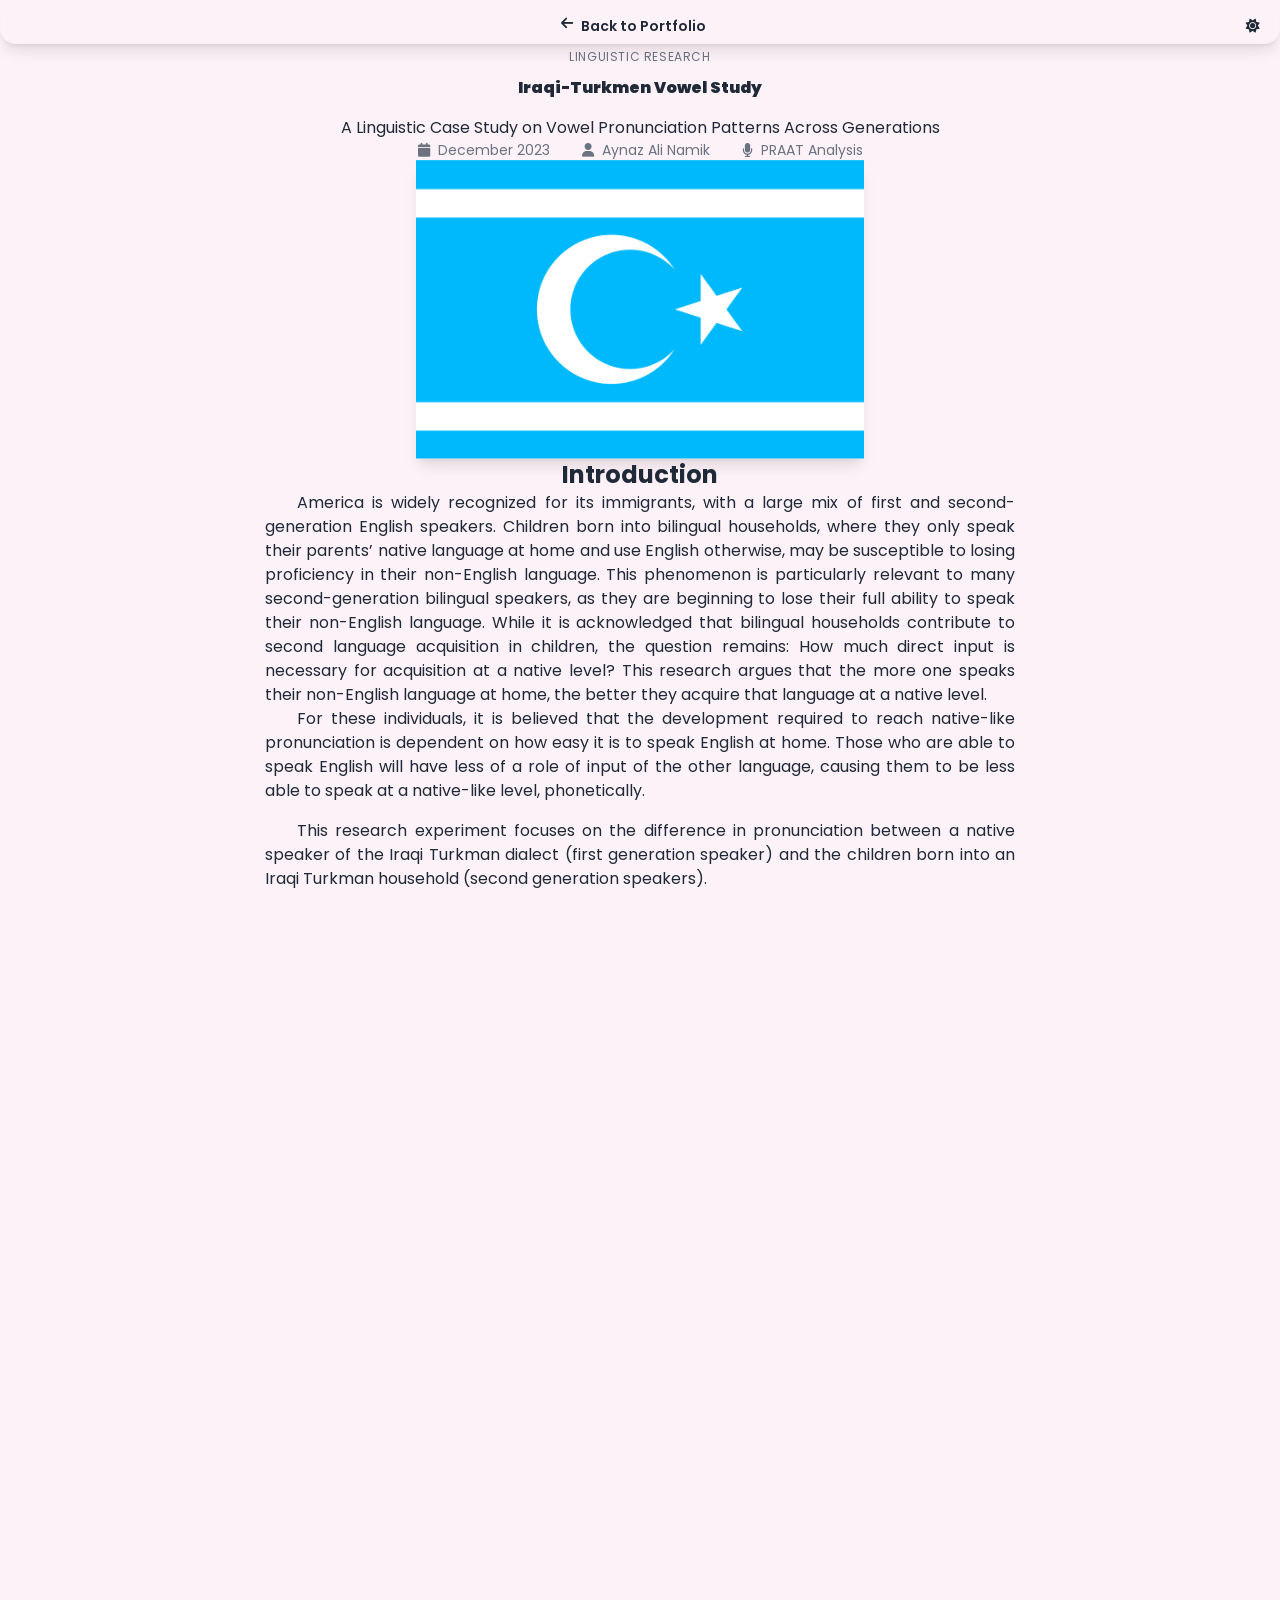
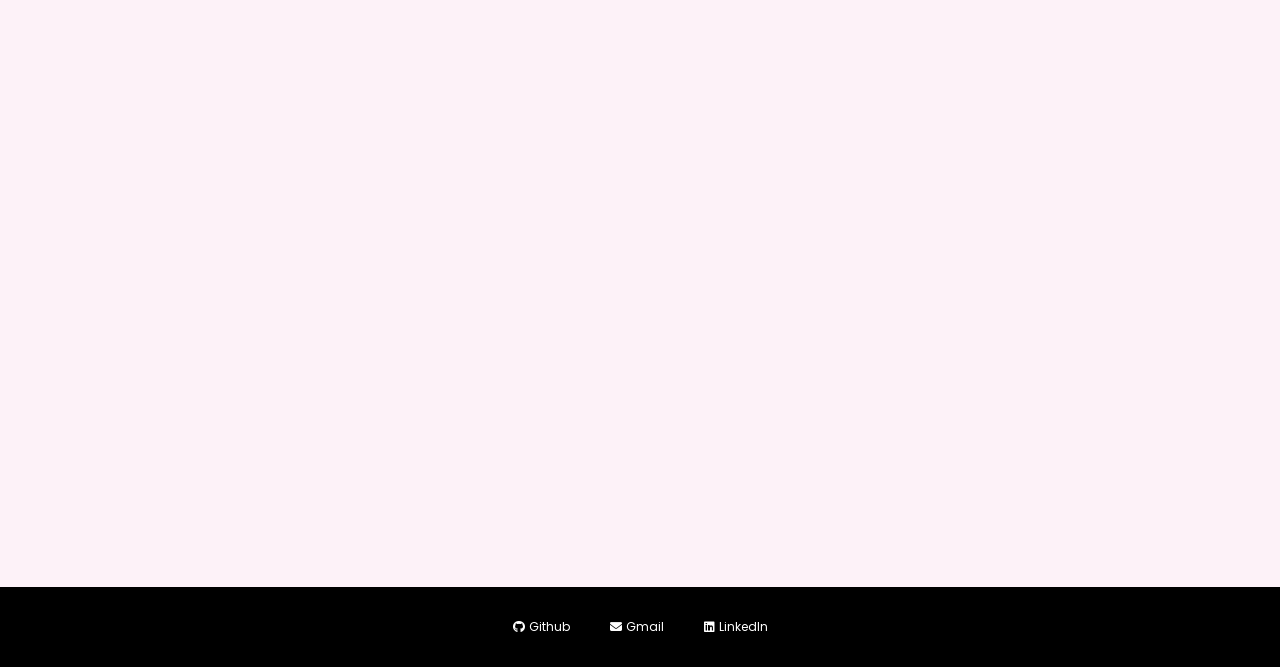
<file: linguistics-study.html>
<!DOCTYPE html>
<html lang="en" class="light">

<head>
    <meta charset="UTF-8">
    <meta name="viewport" content="width=device-width, initial-scale=1.0">
    <link rel="icon" href="./assets/images/hiking pic.JPG">
    <title>Iraqi-Turkmen Vowel Study - Aynaz A Namik</title>
    
    <!-- SEO -->
    <meta name="description" content="A linguistic case study on Iraqi-Turkman vowel pronunciation patterns across generations by Aynaz Namik" />
    <meta name="keywords" content="linguistics, Iraqi-Turkmen, phonetics, PRAAT, vowel analysis, language change" />
    <meta name="author" content="Aynaz A Namik" />
    
    <meta property="og:title" content="Iraqi-Turkmen Vowel Study - Aynaz A Namik" />
    <meta property="og:description" content="A linguistic case study analyzing vowel pronunciation patterns in Iraqi-Turkman speakers across generations" />
    <meta property="og:image" content="./assets/images/turkman plot.png" />
    <meta property="og:type" content="article" />
    
    <link rel="stylesheet" href="style.css">
    <link href="https://unpkg.com/aos@2.3.1/dist/aos.css" rel="stylesheet">
    <link rel="stylesheet" href="https://cdnjs.cloudflare.com/ajax/libs/font-awesome/6.7.2/css/all.min.css"
        integrity="sha512-Evv84Mr4kqVGRNSgIGL/F/aIDqQb7xQ2vcrdIwxfjThSH8CSR7PBEakCr51Ck+w+/U6swU2Im1vVX0SVk9ABhg=="
        crossorigin="anonymous" referrerpolicy="no-referrer" />
    <link rel="stylesheet" href="anim.css">
</head>

<body class="max-w-screen-2xl bg-pink-50 mx-auto min-h-screen font-popins-regular overflow-x-hidden dark:bg-gray-900 dark:text-gray-400 text-gray-800">
    <div class="flex flex-col max-w-screen-xl mx-auto relative">
        
        <!-- NAVBAR HEADER-->
        <header class="mt-2 top-0 left-0 w-full sticky z-10" data-aos="fade-down" data-aos-once="true">
            <nav class="flex rounded-2xl items-center py-2 px-5 shadow-lg bg-opacity-10 backdrop-blur-md relative dark:border-2 dark:border-gray-800">
                <a href="index.html" class="font-popins-semibold text-sm flex flex-1 justify-center hover:scale-105 transition-transform duration-300">
                    <i class="fa-solid fa-arrow-left mr-2"></i>
                    Back to Portfolio
                </a>
                <button name="toggle-theme" id="toggle-theme" class="font-popins-semibold text-sm flex items-center justify-center">
                    <span class="hidden dark:inline"><i class="fa-solid fa-moon"></i></span> 
                    <span class="dark:hidden inline"><i class="fa-solid fa-sun"></i></span>
                </button>
            </nav>
        </header>
        <!-- NAVBAR HEADER-->

        <!-- MAIN CONTENT -->
        <main class="flex-1 px-5 py-8">
            <!-- HERO SECTION -->
            <section class="text-center mb-12" data-aos="fade-up">
                <div class="mb-6">
                    <span class="text-xs text-gray-500 dark:text-gray-400 uppercase tracking-wider">Linguistic Research</span>
                    <h1 class="font-popins-black text-3xl md:text-5xl mt-2 mb-4">
                        Iraqi-Turkmen Vowel Study
                    </h1>
                    <p class="text-lg text-gray-600 dark:text-gray-300 max-w-3xl mx-auto">
                        A Linguistic Case Study on Vowel Pronunciation Patterns Across Generations
                    </p>
                </div>
                
                <div class="flex justify-center items-center gap-8 text-sm text-gray-500 dark:text-gray-400">
                    <div class="flex items-center gap-2">
                        <i class="fa-solid fa-calendar"></i>
                        <span>December 2023</span>
                    </div>
                    <div class="flex items-center gap-2">
                        <i class="fa-solid fa-user"></i>
                        <span>Aynaz Ali Namik</span>
                    </div>
                    <div class="flex items-center gap-2">
                        <i class="fa-solid fa-microphone"></i>
                        <span>PRAAT Analysis</span>
                    </div>
                </div>
            </section>

            <!-- FEATURED IMAGE -->
            <section class="mb-12 py-8" data-aos="fade-up" data-aos-delay="100">
                <div class="w-full max-w-md mx-auto">
                    <img src="./assets/images/Flag_of_the_Iraqi_Turkmen_Front.svg.png" alt="Linguistic Analysis Visualization" 
                         class="w-full h-auto rounded-xl shadow-lg">
                </div>
            </section>

            <!-- ARTICLE CONTENT -->
            <article class="max-w-4xl mx-auto px-6 md:px-8 lg:px-12">
                
                <!-- INTRO -->
                <section class="mb-16" data-aos="fade-up" data-aos-delay="200">
                    <h2 class="font-popins-bold text-2xl mb-6 border-b-2 border-gray-200 dark:border-gray-700 pb-2 section-title">
                        Introduction
                    </h2>
                    <div class="prose prose-lg dark:prose-invert essay-narrow">
                        <p class="text-justify leading-relaxed indent-8">
                            America is widely recognized for its immigrants, with a large mix of first and second-generation English speakers. Children born into bilingual households, where they only speak their parents’ native language at home and use English otherwise, may be susceptible to losing proficiency in their non-English language. This phenomenon is particularly relevant to many second-generation bilingual speakers, as they are beginning to lose their full ability to speak their non-English language. While it is acknowledged that bilingual households contribute to second language acquisition in children, the question remains: How much direct input is necessary for acquisition at a native level? This research argues that the more one speaks their non-English language at home, the better they acquire that language at a native level.
                        </p>
                        <p class="text-justify leading-relaxed mb-4 indent-8">
                            For these individuals, it is believed that the development required to reach native-like pronunciation is dependent on how easy it is to speak English at home. Those who are able to speak English will have less of a role of input of the other language, causing them to be less able to speak at a native-like level, phonetically.
                        </p>
                        <p class="text-justify leading-relaxed indent-8">
                            This research experiment focuses on the difference in pronunciation between a native speaker of the Iraqi Turkman dialect (first generation speaker) and the children born into an Iraqi Turkman household (second generation speakers).
                        </p>
                    </div>
                </section>

                <!-- TERMINOLOGY -->
                <section class="mb-16 section-spacing" data-aos="fade-up" data-aos-delay="300">
                    <h2 class="font-popins-bold text-2xl mb-6 border-b-2 border-gray-200 dark:border-gray-700 pb-2 section-title">
                        TERMINOLOGY
                    </h2>
                    <div class="prose prose-lg dark:prose-invert essay-narrow">
                        <p class="text-justify leading-relaxed mb-4 indent-8">
                                 Key terminology within this experiment will be the International Phonetic Alphabet (IPA), which is a standardized alphabet (represented by Figure 1 below) to have a uniform depiction of sounds from all languages to help provide consistent transliterations of the words tested. The symbols within this alphabet will be used in an attempt to provide a standardized assessment of the vowels pronounced, whose symbols are present in Figure 2. Other terminology such as front, central, back, high, mid, and low vowels will be used. The sound emitted by vowels are differentiated depending on the placement of one’s tongue in their mouth and lips, which are described to be more in the ‘front’, ‘back’, etc. Vowels tend to be a combination of front, central, or back and high, mid, or low and usually fall on a spectrum, denoted and demonstrated in Figure 2 below.

                        </p>
                        <p class="text-justify leading-relaxed mb-4 indent-8">
                            F1 and F2 are frequencies of the vocal tract that specify placement of vowels; F1 indicates the height of the tongue (high, mid, or low) and F2 indicates the frontness of a vowel (front, central, or back), which are imperative to classify vowel placement. In order to efficiently visualize the placements of these vowels, scatterplots of individuals’ F1 (y axis) and F2 (x axis) are used. These values are extracted from PRAAT, which is a relevant digital tool in the field of linguistics, to help phonetically classify vowels. The overall numerical values are deemed trustworthy, as they are computer generated and have no leeway for bias. It is important to note that in these scatterplots, the numbers on the y axis are reversed from smallest (on the top) to largest (on the bottom).
                        </p>
                    </div>
                    
                    <div class="my-6 flex justify-center gap-4 overflow-x-auto">
                        <img src="./assets/images/figure1Linguistics.png" alt="Figure 1. International Phonetic Alphabet Consonant Chart" 
                             class="h-64 w-auto rounded-lg shadow-md flex-shrink-0">
                        <img src="./assets/images/figure2Linguistics.png" alt="Figure 2. Vowel Chart" 
                             class="h-64 w-auto rounded-lg shadow-md flex-shrink-0">
                    </div>
                </section>

                <!-- METHODOLOGY -->
                <section class="mb-16 section-spacing" data-aos="fade-up" data-aos-delay="400">
                    <h2 class="font-popins-bold text-2xl mb-6 border-b-2 border-gray-200 dark:border-gray-700 pb-2 section-title">
                        Methodology
                    </h2>
                    <div class="prose prose-lg dark:prose-invert essay-narrow">
                        <p class="text-justify leading-relaxed mb-4 indent-8">
                            The primary method of collecting data will be through interviews, in which the participants will be asked to say Iraqi Turkman and English words of pictures shown to them, which will be recorded and inputted into PRAAT. The participants were a nuclear Iraqi Turkman family residing in the suburbs of Chicago with the first generation speaker being the mother and the second generation speakers being the daughters.
                        </p>
                        <p class="text-justify leading-relaxed mb-4 indent-8">
                            The participants were shown images of the words they needed to say instead of directly asking them, which eliminated the possibility of them imitating the way it was said to them in contrast to how they would have said it candidly. It should also be noted that the imitation of others' pronunciation from the participants was reduced by having them participate in the study in separate rooms; hearing the others' pronunciation could also influence their own pronunciations of the same words. Overall, the research methods enacted were best optimized to reduce bias and have its outputs directly relate to the information being researched.
                        </p>
                        <p class="text-justify leading-relaxed mb-4 indent-8">
                            The F1 and F2 values were taken by determining the middle point of when the vowel is being pronounced within the audio recording, and then extracting the numerical values for F1 and F2 that are generated by PRAAT. By sectioning off the clip and finding the midpoint, it is equal distance from the potentially preceding or following sounds, resulting in the most accurate depiction of solely the target vowel.
                        </p>
                        <p class="text-justify leading-relaxed mb-4 indent-8">
                            The words that were tested for were: dʊr, Ɪnʃɑlə, and yə, which mean stop, hopefully, and yes. These specific words were chosen to ensure that a range of vowels would be tested. Since e, ʊ, ə (the target vowels) are all located in different placements within the mouth (both in terms of height and forwardness), it incorporates a range of placement areas within the mouth.
                        </p>
                        <p class="text-justify leading-relaxed mb-4 indent-8">
                            The images shown in the testing were a stop sign for dʊr (stop), the Arabic symbol for Ɪnʃɑlə (hope) alongside the image of someone praying, and a green check mark for yə (yes). If the incorrect word was initially said, then the participants would know to keep guessing until they were given a thumbs up for the correct word. In this specific experiment, most participants got it on their first try, signifying a relatively high accuracy with the method used. If the participant did miss the word, it had a tendency to be for Ɪnʃɑlə (hope) instead of dʊr (stop) or yə (yes).
                        </p>
                        <p class="text-justify leading-relaxed mb-4 indent-8">
                            The specific transliterations of the words were carefully chosen with use of the consonants and vowels in the IPA. The consonants were clear transfers into IPA symbols, such as 'd' and 'r' staying the same or 'sh', turning into 'ʃ '. For the vowels, the transliteration of the vowels took the native speakers' pronunciation into consideration, using their F1 and F2 values to find the closest vowel according to the vowel chart, per Figure 2.
                        </p>
                        <p class="text-justify leading-relaxed mb-4 indent-8">
                            It is important to note that the native speaker participant for Iraqi Turkman was born and raised in the northern parts of Iraq, which may result in different accents within the language in comparison to the Turkman people in southern parts of Iraq. The native speaker then moved to the midwest in the 1990s, more specifically the greater Chicago area in Illinois, which is where her daughters were born and raised. When referring to patterns present within their pronunciations, it is also important to note that the Midwestern region in which the daughters were born may also influence their pronunciations.
                        </p>
                        <p class="text-justify leading-relaxed mb-4 indent-8"">
                            Figures 3, 4, and 5 below include the scatter plot of the words that were tested, with "n" representing the native speaker (who is 48 years old), "d1" standing for daughter 1 (who is 26 years old), and "d2" standing for daughter 2 (who is 10 years old). These categories are separated by their respective colors for all graphs, which is shown in their legends. The vowel chart, as shown in figure one, was cropped and simplified for clarity purposes, made transparent, and then overlaid onto the scatterplot to provide a visual guide of where the vowels lay (and consequently the trends between them).
                        </p>
                        
                        <div class="my-6 flex justify-center gap-4 overflow-x-auto">
                            <img src="./assets/images/figure3 ling.png" alt="Figure 3. Scatter Plot of the pronunciation of Ɪnʃɑlə (hope) between First and Second Generations" 
                                 class="h-64 w-auto rounded-lg shadow-md flex-shrink-0">
                            <img src="./assets/images/figure 4 ling.png" alt="Figure 4. Scatter Plot of the pronunciation of yə (yes) between First and Second Generations" 
                                 class="h-64 w-auto rounded-lg shadow-md flex-shrink-0">
                            <img src="./assets/images/figure 5 ling.png" alt="Figure 5. Scatter Plot of the pronunciation of Dʊr (stop) between First and Second Generations" 
                                 class="h-64 w-auto rounded-lg shadow-md flex-shrink-0">
                        </div>
                    </div>
                </section>

                <!-- KEY FINDINGS -->
                <section class="mb-16 section-spacing" data-aos="fade-up" data-aos-delay="500">
                    <h2 class="font-popins-bold text-2xl mb-6 border-b-2 border-gray-200 dark:border-gray-700 pb-2 section-title">
                        Results and Discussion
                    </h2>
                    
                    <div class="prose prose-lg dark:prose-invert essay-narrow">
                        <p class="text-justify leading-relaxed mb-4 indent-8">
                            In looking at the results of all scatterplots in Figures 3, 4, and 5, the assessment of daughters 1 and 2 vowel placements will be relative to the native speaker's. Daughter 1's pronunciation is higher and farther back, while daughter 2's pronunciation is lower and more forward.
                        </p>
                        
                        <p class="text-justify leading-relaxed mb-4 indent-8">
                            A theory of bilingual development, the role of input, states that how much input in each language necessary to become fully bilingual is unknown. Some reasoning that could explain why daughter 1 is closer to native level is the more frequent interactions with the language as a child.
                        </p>
                        
                        <p class="text-justify leading-relaxed mb-4 indent-8">
                            A possibility is that, in considering the significant age gap between the two daughters, there is a proportional relationship between the amount of years the native speaker has lived in America for and the frequency that they speak English. Daughter 1 may have been raised in a time period where the native speaker was not as comfortable with speaking English, forcing daughter 1 to only speak Iraqi Turkman at home.
                        </p>
                        
                        <p class="text-justify leading-relaxed mb-4 indent-8">
                            Daughter 2, on the other hand, may have been born and raised in an environment where the native speaker would be more assimilated into American culture and comfortable with the English language, allowing daughter 2 to switch back and forth between English and Iraqi Turkman in her home environments. Daughter 2 also has access to daughter 1, providing further at-home opportunities to speak English that daughter 1 did not have.
                        </p>
                        
                        <p class="text-justify leading-relaxed mb-4 indent-8">
                            While according to the role of input, the exact amount of input necessary is unknown, it is clear that the less one speaks in their home environment, the less authentic their vowel pronunciation is. Negative consequences are implied as it hinders their ability to reach native proficiency and encourages the loss of language acquisition, phonetically.
                        </p>
                        
                        <p class="text-justify leading-relaxed mb-4 indent-8">
                            For both daughters 1 and 2, the home environment is the only place that input for Iraqi Turkman can be received. A lack of the same ethnicity within their community, and thus language, plays a role as it isolates its use to solely being at-home. Receiving language instruction in public schools through English also strains their ability to acquire Iraqi Turkman because English is proactively being developed. Linguistic reinforcement from authority figures in a professional setting and colloquial reinforcement from friends made in the classroom develops two aspects of language use for English.
                        </p>
                        
                        <p class="text-justify leading-relaxed mb-4">
                            Whereas, Iraqi Turkman is confined to shorter at-home interactions (if at all for the case of daughter 2), which wouldn't develop and expand in the same way as it revolves around the similar topics (conversations that typically occur within family are chores, what is being made for dinner, daily routines, etc.) over and over again.
                        </p>
                        
                        <p class="text-justify leading-relaxed indent-8">
                            This exact lack of development can be generalized to highlight how at risk the maintenance of Iraqi Turkman is. When considering that it is a minority language, if many later generations (who are raised in predominantly non-Iraqi Turkman speaking communities) are failing to properly acquire the language, then it puts the language at risk of extinction. The culture and history tied to Iraqi Turkman would be lost as well.
                        </p>
                    </div>
                </section>

                <!-- CONCLUSION -->
                <section class="mb-16 section-spacing" data-aos="fade-up" data-aos-delay="600">
                    <h2 class="font-popins-bold text-2xl mb-6 border-b-2 border-gray-200 dark:border-gray-700 pb-2 section-title">
                        Conclusion
                    </h2>
                    <div class="prose prose-lg dark:prose-invert essay-narrow">
                        <p class="text-justify leading-relaxed mb-4 indent-8">
                            Overall, the findings show that with age, the likelihood of properly acquiring the phonetic intricacies of the language significantly decreased if a second generation learner is not the firstborn child, born many years after the native speaker moves out of their homeland, and if the second generational learner does not actively have access to a community of other speakers (to develop their professional and colloquial tongue).
                        </p>
                        
                        <p class="text-justify leading-relaxed mb-4 indent-8">
                            These findings directly back up the initial hypothesis, being that the second generational learners are susceptible to losing native-like proficiency in their language. It does, however, also reassure that being second generation and lacking a community does not guarantee the inability to acquire native-like proficiency, as daughter 1 was relatively close to the native speaker with vowel pronunciations. These findings further emphasize how imperative at-home communication must be solely in one's native tongue, as the language instruction would not be found for second generation children otherwise.
                        </p>
                        
                        <p class="text-justify leading-relaxed mb-4 indent-8">
                            With the consideration of these factors, there could be more of a proactive approach to create communities that support language learning of both English and Iraqi Turkman. Parents could know to make more of a conscious choice to monitor Iraqi Turkman speaking at home and they could try to teach their children to be literate in their own language to contextualize the language in a more professional setting.
                        </p>
                        
                        <p class="text-justify leading-relaxed mb-4 indent-8">
                            To further understand the intricacies of the topic, future research could be conducted on Iraqi Turkman pronunciation of individuals who never migrated out of northern Iraq vs native speakers born and raised there but then moved later on in their early adulthood. The implications of these findings could highlight a possible domino effect: if there is a correlation between whether or not assimilating into a predominantly English-speaking environment influenced the native speakers pronunciation over time, which would then influence the way that it was taught to second generation speakers, who teach their own variations to third generation speakers, and so forth.
                        </p>
                        
                        <p class="text-justify leading-relaxed mb-4 indent-8">
                            This potential domino effect would help to explain whether the direction of this linguistic evolution for Iraqi Turkman- if the evolution exists at all- has a correlation with the assimilation into American culture and thus, vowel assimilation to a Midwestern accent in Illinois.
                        </p>
                        
                        <p class="text-justify leading-relaxed indent-8">
                            Knowing the full extent that one's environment has on phonetic language acquisition can provide incredibly strong implications on what factors are necessary to preserve languages from extinction. A diverse array of languages not only promotes diversity and intercultural understanding, but can provide historical context on where languages originated from and how they influenced one another.
                        </p>
                    </div>
                </section>

            <section class="mb-12" data-aos="fade-up" data-aos-delay="100">

            </section>

            </article>

        </main>

        <!-- FOOTER -->
        <footer style="height: 80px !important; background-color: black !important;" class="flex flex-col relative mt-10 bg-black w-full items-center justify-center px-3">
            <div class="flex justify-center gap-4 md:gap-10 items-center text-white">
                <a href="https://github.com/aynmk7" aria-label="Visit Aynaz's GitHub profile" title="GitHub"
                    target="_blank" rel="noopener noreferrer" class="flex items-center justify-center text-xs gap-1">
                    <i class="fa-brands fa-github"></i>
                    <div>Github</div>
                </a>
                <a href="mailto:aynazanamik@gmail.com" aria-label="Send an email to Aynaz" title="Email"
                    class="flex items-center justify-center text-xs gap-1">
                    <i class="fa-solid fa-envelope"></i>
                    <div>Gmail</div>
                </a>
                <a href="https://linkedin.com/in/aynaznamik"
                    aria-label="Visit Aynaz's LinkedIn profile" title="LinkedIn" target="_blank"
                    rel="noopener noreferrer" class="flex items-center justify-center text-xs gap-1">
                    <i class="fa-brands fa-linkedin"></i>
                    <div>LinkedIn</div>
                </a>
            </div>
        </footer>

    </div>

    <!-- Scripts -->
    <script src="https://unpkg.com/aos@2.3.1/dist/aos.js"></script>
    <script>
        AOS.init({
            duration: 1000,
            easing: 'ease',
            once: false,
        });
    </script>
    <script src="script.js"></script>
</body>

</html>
</file>
<file: style.css>
@font-face {
  font-family: "popins-black";
  src: url("./assets/fonts/Poppins-Black.ttf");
}

@font-face {
  font-family: "popins-bold";
  src: url("./assets/fonts/Poppins-Bold.ttf");
}
@font-face {
  font-family: "popins-extrabold";
  src: url("./assets/fonts/Poppins-ExtraBold.ttf");
}
@font-face {
  font-family: "popins-extralight";
  src: url("./assets/fonts/Poppins-ExtraLight.ttf");
}
@font-face {
  font-family: "popins-medium";
  src: url("./assets/fonts/Poppins-Medium.ttf");
}

@font-face {
  font-family: "popins-semibold";
  src: url("./assets/fonts/Poppins-SemiBold.ttf");
}
@font-face {
  font-family: "popins-thin";
  src: url("./assets/fonts/Poppins-Thin.ttf");
}
@font-face {
  font-family: "popins-regular";
  src: url("./assets/fonts/Poppins-Regular.ttf");
}

*,
::before,
::after {
  --tw-border-spacing-x: 0;
  --tw-border-spacing-y: 0;
  --tw-translate-x: 0;
  --tw-translate-y: 0;
  --tw-rotate: 0;
  --tw-skew-x: 0;
  --tw-skew-y: 0;
  --tw-scale-x: 1;
  --tw-scale-y: 1;
  --tw-pan-x: ;
  --tw-pan-y: ;
  --tw-pinch-zoom: ;
  --tw-scroll-snap-strictness: proximity;
  --tw-gradient-from-position: ;
  --tw-gradient-via-position: ;
  --tw-gradient-to-position: ;
  --tw-ordinal: ;
  --tw-slashed-zero: ;
  --tw-numeric-figure: ;
  --tw-numeric-spacing: ;
  --tw-numeric-fraction: ;
  --tw-ring-inset: ;
  --tw-ring-offset-width: 0px;
  --tw-ring-offset-color: #fff;
  --tw-ring-color: rgb(59 130 246 / 0.5);
  --tw-ring-offset-shadow: 0 0 #0000;
  --tw-ring-shadow: 0 0 #0000;
  --tw-shadow: 0 0 #0000;
  --tw-shadow-colored: 0 0 #0000;
  --tw-blur: ;
  --tw-brightness: ;
  --tw-contrast: ;
  --tw-grayscale: ;
  --tw-hue-rotate: ;
  --tw-invert: ;
  --tw-saturate: ;
  --tw-sepia: ;
  --tw-drop-shadow: ;
  --tw-backdrop-blur: ;
  --tw-backdrop-brightness: ;
  --tw-backdrop-contrast: ;
  --tw-backdrop-grayscale: ;
  --tw-backdrop-hue-rotate: ;
  --tw-backdrop-invert: ;
  --tw-backdrop-opacity: ;
  --tw-backdrop-saturate: ;
  --tw-backdrop-sepia: ;
  --tw-contain-size: ;
  --tw-contain-layout: ;
  --tw-contain-paint: ;
  --tw-contain-style: ;
}

::backdrop {
  --tw-border-spacing-x: 0;
  --tw-border-spacing-y: 0;
  --tw-translate-x: 0;
  --tw-translate-y: 0;
  --tw-rotate: 0;
  --tw-skew-x: 0;
  --tw-skew-y: 0;
  --tw-scale-x: 1;
  --tw-scale-y: 1;
  --tw-pan-x: ;
  --tw-pan-y: ;
  --tw-pinch-zoom: ;
  --tw-scroll-snap-strictness: proximity;
  --tw-gradient-from-position: ;
  --tw-gradient-via-position: ;
  --tw-gradient-to-position: ;
  --tw-ordinal: ;
  --tw-slashed-zero: ;
  --tw-numeric-figure: ;
  --tw-numeric-spacing: ;
  --tw-numeric-fraction: ;
  --tw-ring-inset: ;
  --tw-ring-offset-width: 0px;
  --tw-ring-offset-color: #fff;
  --tw-ring-color: rgb(59 130 246 / 0.5);
  --tw-ring-offset-shadow: 0 0 #0000;
  --tw-ring-shadow: 0 0 #0000;
  --tw-shadow: 0 0 #0000;
  --tw-shadow-colored: 0 0 #0000;
  --tw-blur: ;
  --tw-brightness: ;
  --tw-contrast: ;
  --tw-grayscale: ;
  --tw-hue-rotate: ;
  --tw-invert: ;
  --tw-saturate: ;
  --tw-sepia: ;
  --tw-drop-shadow: ;
  --tw-backdrop-blur: ;
  --tw-backdrop-brightness: ;
  --tw-backdrop-contrast: ;
  --tw-backdrop-grayscale: ;
  --tw-backdrop-hue-rotate: ;
  --tw-backdrop-invert: ;
  --tw-backdrop-opacity: ;
  --tw-backdrop-saturate: ;
  --tw-backdrop-sepia: ;
  --tw-contain-size: ;
  --tw-contain-layout: ;
  --tw-contain-paint: ;
  --tw-contain-style: ;
}




*,
::before,
::after {
  box-sizing: border-box;
  /* 1 */
  border-width: 0;
  /* 2 */
  border-style: solid;
  /* 2 */
  border-color: #e5e7eb;
  /* 2 */
}

::before,
::after {
  --tw-content: "";
}


html,
:host {
  line-height: 1.5;
  /* 1 */
  -webkit-text-size-adjust: 100%;
  /* 2 */
  -moz-tab-size: 4;
  /* 3 */
  -o-tab-size: 4;
  tab-size: 4;
  /* 3 */
  font-family: ui-sans-serif, system-ui, sans-serif, "Apple Color Emoji",
    "Segoe UI Emoji", "Segoe UI Symbol", "Noto Color Emoji";
  /* 4 */
  font-feature-settings: normal;
  /* 5 */
  font-variation-settings: normal;
  /* 6 */
  -webkit-tap-highlight-color: transparent;
  /* 7 */
}



body {
  margin: 0;
  /* 1 */
  line-height: inherit;
  /* 2 */
}


hr {
  height: 0;
  /* 1 */
  color: inherit;
  /* 2 */
  border-top-width: 1px;
  /* 3 */
}


abbr:where([title]) {
  -webkit-text-decoration: underline dotted;
  text-decoration: underline dotted;
}



h1,
h2,
h3,
h4,
h5,
h6 {
  font-size: inherit;
  font-weight: inherit;
}



a {
  color: inherit;
  text-decoration: inherit;
}


b,
strong {
  font-weight: bolder;
}


code,
kbd,
samp,
pre {
  font-family: ui-monospace, SFMono-Regular, Menlo, Monaco, Consolas,
    "Liberation Mono", "Courier New", monospace;
  /* 1 */
  font-feature-settings: normal;
  /* 2 */
  font-variation-settings: normal;
  /* 3 */
  font-size: 1em;
  /* 4 */
}


small {
  font-size: 80%;
}


sub,
sup {
  font-size: 75%;
  line-height: 0;
  position: relative;
  vertical-align: baseline;
}

sub {
  bottom: -0.25em;
}

sup {
  top: -0.5em;
}


table {
  text-indent: 0;
  /* 1 */
  border-color: inherit;
  /* 2 */
  border-collapse: collapse;
  /* 3 */
}


button,
input,
optgroup,
select,
textarea {
  font-family: inherit;
  /* 1 */
  font-feature-settings: inherit;
  /* 1 */
  font-variation-settings: inherit;
  /* 1 */
  font-size: 100%;
  /* 1 */
  font-weight: inherit;
  /* 1 */
  line-height: inherit;
  /* 1 */
  letter-spacing: inherit;
  /* 1 */
  color: inherit;
  /* 1 */
  margin: 0;
  /* 2 */
  padding: 0;
  /* 3 */
}


button,
select {
  text-transform: none;
}


button,
input:where([type="button"]),
input:where([type="reset"]),
input:where([type="submit"]) {
  -webkit-appearance: button;
  /* 1 */
  background-color: transparent;
  /* 2 */
  background-image: none;
  /* 2 */
}


:-moz-focusring {
  outline: auto;
}


:-moz-ui-invalid {
  box-shadow: none;
}


progress {
  vertical-align: baseline;
}


::-webkit-inner-spin-button,
::-webkit-outer-spin-button {
  height: auto;
}


[type="search"] {
  -webkit-appearance: textfield;
  /* 1 */
  outline-offset: -2px;
  /* 2 */
}


::-webkit-search-decoration {
  -webkit-appearance: none;
}



::-webkit-file-upload-button {
  -webkit-appearance: button;
  /* 1 */
  font: inherit;
  /* 2 */
}



summary {
  display: list-item;
}



blockquote,
dl,
dd,
h1,
h2,
h3,
h4,
h5,
h6,
hr,
figure,
p,
pre {
  margin: 0;
}

fieldset {
  margin: 0;
  padding: 0;
}

legend {
  padding: 0;
}

ol,
ul,
menu {
  list-style: none;
  margin: 0;
  padding: 0;
}



dialog {
  padding: 0;
}


textarea {
  resize: vertical;
}


input::-moz-placeholder,
textarea::-moz-placeholder {
  opacity: 1;
  /* 1 */
  color: #9ca3af;
  /* 2 */
}

input::placeholder,
textarea::placeholder {
  opacity: 1;
  /* 1 */
  color: #9ca3af;
  /* 2 */
}


button,
[role="button"] {
  cursor: pointer;
}


:disabled {
  cursor: default;
}


img,
svg,
video,
canvas,
audio,
iframe,
embed,
object {
  display: block;
  /* 1 */
  vertical-align: middle;
  /* 2 */
}


img,
video {
  max-width: 100%;
  height: auto;
}


[hidden]:where(:not([hidden="until-found"])) {
  display: none;
}

.fixed {
  position: fixed;
}

.absolute {
  position: absolute;
}

.relative {
  position: relative;
}

.sticky {
  position: sticky;
}

.left-0 {
  left: 0px;
}

.left-1\/2 {
  left: 50%;
}

.right-0 {
  right: 0px;
}

.top-0 {
  top: 0px;
}

.top-1\/2 {
  top: 50%;
}

.z-10 {
  z-index: 10;
}

.z-20 {
  z-index: 20;
}

.z-30 {
  z-index: 30;
}

.float-right {
  float: right;
}

.mx-auto {
  margin-left: auto;
  margin-right: auto;
}

.mb-10 {
  margin-bottom: 2.5rem;
}

.mb-2 {
  margin-bottom: 0.5rem;
}

.mb-4 {
  margin-bottom: 1rem;
}

.mb-5 {
  margin-bottom: 1.25rem;
}

.ml-5 {
  margin-left: 1.25rem;
}

.mr-2 {
  margin-right: 0.5rem;
}

.mt-10 {
  margin-top: 2.5rem;
}

.mt-2 {
  margin-top: 0.5rem;
}

.mt-5 {
  margin-top: 1.25rem;
}

.block {
  display: block;
}

.inline {
  display: inline;
}

.flex {
  display: flex;
}

.grid {
  display: grid;
}

.hidden {
  display: none;
}

.aspect-square {
  aspect-ratio: 1 / 1;
}

.h-10 {
  height: 2.5rem;
}

.h-48 {
  height: 12rem;
}

.h-64 {
  height: 16rem;
}

.h-\[\.1rem\] {
  height: 0.1rem;
}

.h-\[100svh\] {
  height: 100svh;
}

.h-\[88svh\] {
  height: 88svh;
}

.h-full {
  height: 100%;
}

.min-h-\[400px\] {
  min-height: 400px;
}

.min-h-screen {
  min-height: 100vh;
}

.w-1\/2 {
  width: 50%;
}

.w-11\/12 {
  width: 91.666667%;
}

.w-72 {
  width: 18rem;
}

.w-full {
  width: 100%;
}

.max-w-md {
  max-width: 28rem;
}

.max-w-screen-2xl {
  max-width: 1536px;
}

.max-w-screen-xl {
  max-width: 1280px;
}

.flex-1 {
  flex: 1 1 0%;
}

.-translate-x-1\/2 {
  --tw-translate-x: -50%;
  transform: translate(var(--tw-translate-x), var(--tw-translate-y))
    rotate(var(--tw-rotate)) skewX(var(--tw-skew-x)) skewY(var(--tw-skew-y))
    scaleX(var(--tw-scale-x)) scaleY(var(--tw-scale-y));
}

.-translate-y-1\/2 {
  --tw-translate-y: -50%;
  transform: translate(var(--tw-translate-x), var(--tw-translate-y))
    rotate(var(--tw-rotate)) skewX(var(--tw-skew-x)) skewY(var(--tw-skew-y))
    scaleX(var(--tw-scale-x)) scaleY(var(--tw-scale-y));
}

.scale-105 {
  --tw-scale-x: 1.05;
  --tw-scale-y: 1.05;
  transform: translate(var(--tw-translate-x), var(--tw-translate-y))
    rotate(var(--tw-rotate)) skewX(var(--tw-skew-x)) skewY(var(--tw-skew-y))
    scaleX(var(--tw-scale-x)) scaleY(var(--tw-scale-y));
}

.transform {
  transform: translate(var(--tw-translate-x), var(--tw-translate-y))
    rotate(var(--tw-rotate)) skewX(var(--tw-skew-x)) skewY(var(--tw-skew-y))
    scaleX(var(--tw-scale-x)) scaleY(var(--tw-scale-y));
}

.cursor-none {
  cursor: none;
}

.select-none {
  -webkit-user-select: none;
  -moz-user-select: none;
  user-select: none;
}

.grid-cols-1 {
  grid-template-columns: repeat(1, minmax(0, 1fr));
}

.flex-col {
  flex-direction: column;
}

.flex-col-reverse {
  flex-direction: column-reverse;
}

.flex-wrap {
  flex-wrap: wrap;
}

.items-center {
  align-items: center;
}

.justify-start {
  justify-content: flex-start;
}

.justify-end {
  justify-content: flex-end;
}

.justify-center {
  justify-content: center;
}

.justify-around {
  justify-content: space-around;
}

.gap-1 {
  gap: 0.25rem;
}

.gap-10 {
  gap: 2.5rem;
}

.gap-2 {
  gap: 0.5rem;
}

.gap-3 {
  gap: 0.75rem;
}

.gap-4 {
  gap: 1rem;
}

.gap-5 {
  gap: 1.25rem;
}

.gap-8 {
  gap: 2rem;
}

.space-y-2 > :not([hidden]) ~ :not([hidden]) {
  --tw-space-y-reverse: 0;
  margin-top: calc(0.5rem * calc(1 - var(--tw-space-y-reverse)));
  margin-bottom: calc(0.5rem * var(--tw-space-y-reverse));
}

.overflow-hidden {
  overflow: hidden;
}

.overflow-x-hidden {
  overflow-x: hidden;
}

.rounded-2xl {
  border-radius: 1rem;
}

.rounded-full {
  border-radius: 9999px;
}

.rounded-lg {
  border-radius: 0.5rem;
}

.rounded-md {
  border-radius: 0.375rem;
}

.border {
  border-width: 1px;
}

.border-2 {
  border-width: 2px;
}

.border-l {
  border-left-width: 1px;
}

.border-black {
  --tw-border-opacity: 1;
  border-color: rgb(0 0 0 / var(--tw-border-opacity, 1));
}

.border-gray-200 {
  --tw-border-opacity: 1;
  border-color: rgb(229 231 235 / var(--tw-border-opacity, 1));
}

.border-gray-500 {
  --tw-border-opacity: 1;
  border-color: rgb(107 114 128 / var(--tw-border-opacity, 1));
}

.border-l-gray-500 {
  --tw-border-opacity: 1;
  border-left-color: rgb(107 114 128 / var(--tw-border-opacity, 1));
}

.bg-black {
  --tw-bg-opacity: 1;
  background-color: rgb(0 0 0 / var(--tw-bg-opacity, 1));
}

.bg-gray-100 {
  --tw-bg-opacity: 1;
  background-color: rgb(243 244 246 / var(--tw-bg-opacity, 1));
}

.bg-pink-50 {
  --tw-bg-opacity: 1;
  background-color: rgb(253 242 248 / var(--tw-bg-opacity, 1));
}

.bg-gray-400 {
  --tw-bg-opacity: 1;
  background-color: rgb(156 163 175 / var(--tw-bg-opacity, 1));
}

.bg-gray-900 {
  --tw-bg-opacity: 1;
  background-color: rgb(17 24 39 / var(--tw-bg-opacity, 1));
}

.bg-slate-100 {
  --tw-bg-opacity: 1;
  background-color: rgb(241 245 249 / var(--tw-bg-opacity, 1));
}

.bg-transparent {
  background-color: transparent;
}

.bg-white {
  --tw-bg-opacity: 1;
  background-color: rgb(255 255 255 / var(--tw-bg-opacity, 1));
}

.bg-opacity-10 {
  --tw-bg-opacity: 0.1;
}

.object-cover {
  -o-object-fit: cover;
  object-fit: cover;
}

.p-3 {
  padding: 0.75rem;
}

.p-4 {
  padding: 1rem;
}

.px-2 {
  padding-left: 0.5rem;
  padding-right: 0.5rem;
}

.px-3 {
  padding-left: 0.75rem;
  padding-right: 0.75rem;
}

.px-4 {
  padding-left: 1rem;
  padding-right: 1rem;
}

.px-5 {
  padding-left: 1.25rem;
  padding-right: 1.25rem;
}

.py-2 {
  padding-top: 0.5rem;
  padding-bottom: 0.5rem;
}

.py-3 {
  padding-top: 0.75rem;
  padding-bottom: 0.75rem;
}

.py-4 {
  padding-top: 1rem;
  padding-bottom: 1rem;
}

.py-5 {
  padding-top: 1.25rem;
  padding-bottom: 1.25rem;
}

.py-6 {
  padding-top: 1.5rem;
  padding-bottom: 1.5rem;
}

.pl-2 {
  padding-left: 0.5rem;
}

.text-center {
  text-align: center;
}

.text-justify {
  text-align: justify;
}

.font-popins-black {
  font-family: popins-black;
}

.font-popins-bold {
  font-family: popins-bold;
}

.font-popins-medium {
  font-family: popins-medium;
}

.font-popins-regular {
  font-family: popins-regular;
}

.font-popins-semibold {
  font-family: popins-semibold;
}

.text-2xl {
  font-size: 1.5rem;
  line-height: 2rem;
}

.text-\[\.5rem\] {
  font-size: 0.5rem;
}

.text-base {
  font-size: 1rem;
  line-height: 1.5rem;
}

.text-sm {
  font-size: 0.875rem;
  line-height: 1.25rem;
}

.text-xl {
  font-size: 1.25rem;
  line-height: 1.75rem;
}

.text-xs {
  font-size: 0.75rem;
  line-height: 1rem;
}

.font-medium {
  font-weight: 500;
}

.font-semibold {
  font-weight: 600;
}

.uppercase {
  text-transform: uppercase;
}

.tracking-tighter {
  letter-spacing: -0.05em;
}

.tracking-wider {
  letter-spacing: 0.05em;
}

.text-gray-500 {
  --tw-text-opacity: 1;
  color: rgb(107 114 128 / var(--tw-text-opacity, 1));
}

.text-gray-700 {
  --tw-text-opacity: 1;
  color: rgb(55 65 81 / var(--tw-text-opacity, 1));
}

.text-gray-800 {
  --tw-text-opacity: 1;
  color: rgb(31 41 55 / var(--tw-text-opacity, 1));
}

.text-gray-900 {
  --tw-text-opacity: 1;
  color: rgb(17 24 39 / var(--tw-text-opacity, 1));
}

.text-white {
  --tw-text-opacity: 1;
  color: rgb(255 255 255 / var(--tw-text-opacity, 1));
}

.underline {
  text-decoration-line: underline;
}

.shadow-lg {
  --tw-shadow: 0 10px 15px -3px rgb(0 0 0 / 0.1),
    0 4px 6px -4px rgb(0 0 0 / 0.1);
  --tw-shadow-colored: 0 10px 15px -3px var(--tw-shadow-color),
    0 4px 6px -4px var(--tw-shadow-color);
  box-shadow: var(--tw-ring-offset-shadow, 0 0 #0000),
    var(--tw-ring-shadow, 0 0 #0000), var(--tw-shadow);
}

.shadow-md {
  --tw-shadow: 0 4px 6px -1px rgb(0 0 0 / 0.1), 0 2px 4px -2px rgb(0 0 0 / 0.1);
  --tw-shadow-colored: 0 4px 6px -1px var(--tw-shadow-color),
    0 2px 4px -2px var(--tw-shadow-color);
  box-shadow: var(--tw-ring-offset-shadow, 0 0 #0000),
    var(--tw-ring-shadow, 0 0 #0000), var(--tw-shadow);
}

.drop-shadow-lg {
  --tw-drop-shadow: drop-shadow(0 10px 8px rgb(0 0 0 / 0.04))
    drop-shadow(0 4px 3px rgb(0 0 0 / 0.1));
  filter: var(--tw-blur) var(--tw-brightness) var(--tw-contrast)
    var(--tw-grayscale) var(--tw-hue-rotate) var(--tw-invert) var(--tw-saturate)
    var(--tw-sepia) var(--tw-drop-shadow);
}

.invert {
  --tw-invert: invert(100%);
  filter: var(--tw-blur) var(--tw-brightness) var(--tw-contrast)
    var(--tw-grayscale) var(--tw-hue-rotate) var(--tw-invert) var(--tw-saturate)
    var(--tw-sepia) var(--tw-drop-shadow);
}

.backdrop-blur-md {
  --tw-backdrop-blur: blur(12px);
  -webkit-backdrop-filter: var(--tw-backdrop-blur) var(--tw-backdrop-brightness)
    var(--tw-backdrop-contrast) var(--tw-backdrop-grayscale)
    var(--tw-backdrop-hue-rotate) var(--tw-backdrop-invert)
    var(--tw-backdrop-opacity) var(--tw-backdrop-saturate)
    var(--tw-backdrop-sepia);
  backdrop-filter: var(--tw-backdrop-blur) var(--tw-backdrop-brightness)
    var(--tw-backdrop-contrast) var(--tw-backdrop-grayscale)
    var(--tw-backdrop-hue-rotate) var(--tw-backdrop-invert)
    var(--tw-backdrop-opacity) var(--tw-backdrop-saturate)
    var(--tw-backdrop-sepia);
}

.backdrop-blur-sm {
  --tw-backdrop-blur: blur(4px);
  -webkit-backdrop-filter: var(--tw-backdrop-blur) var(--tw-backdrop-brightness)
    var(--tw-backdrop-contrast) var(--tw-backdrop-grayscale)
    var(--tw-backdrop-hue-rotate) var(--tw-backdrop-invert)
    var(--tw-backdrop-opacity) var(--tw-backdrop-saturate)
    var(--tw-backdrop-sepia);
  backdrop-filter: var(--tw-backdrop-blur) var(--tw-backdrop-brightness)
    var(--tw-backdrop-contrast) var(--tw-backdrop-grayscale)
    var(--tw-backdrop-hue-rotate) var(--tw-backdrop-invert)
    var(--tw-backdrop-opacity) var(--tw-backdrop-saturate)
    var(--tw-backdrop-sepia);
}

.transition {
  transition-property: color, background-color, border-color,
    text-decoration-color, fill, stroke, opacity, box-shadow, transform, filter,
    -webkit-backdrop-filter;
  transition-property: color, background-color, border-color,
    text-decoration-color, fill, stroke, opacity, box-shadow, transform, filter,
    backdrop-filter;
  transition-property: color, background-color, border-color,
    text-decoration-color, fill, stroke, opacity, box-shadow, transform, filter,
    backdrop-filter, -webkit-backdrop-filter;
  transition-timing-function: cubic-bezier(0.4, 0, 0.2, 1);
  transition-duration: 150ms;
}

.transition-opacity {
  transition-property: opacity;
  transition-timing-function: cubic-bezier(0.4, 0, 0.2, 1);
  transition-duration: 150ms;
}

.transition-transform {
  transition-property: transform;
  transition-timing-function: cubic-bezier(0.4, 0, 0.2, 1);
  transition-duration: 150ms;
}

.duration-300 {
  transition-duration: 300ms;
}

::-webkit-scrollbar {
  /* @apply w-3; */
  display: none;
}


html,
body {
  scroll-behavior: smooth;
}

@font-face {
  font-family: "popins-black";

  src: url("./assets/fonts/Poppins-Black.ttf");
}

@font-face {
  font-family: "popins-bold";

  src: url("./assets/fonts/Poppins-Bold.ttf");
}

@font-face {
  font-family: "popins-extrabold";

  src: url("./assets/fonts/Poppins-ExtraBold.ttf");
}

@font-face {
  font-family: "popins-extralight";

  src: url("./assets/fonts/Poppins-ExtraLight.ttf");
}

@font-face {
  font-family: "popins-medium";

  src: url("./assets/fonts/Poppins-Medium.ttf");
}

@font-face {
  font-family: "popins-semibold";

  src: url("./assets/fonts/Poppins-SemiBold.ttf");
}

@font-face {
  font-family: "popins-thin";

  src: url("./assets/fonts/Poppins-Thin.ttf");
}

@font-face {
  font-family: "popins-regular";

  src: url("./assets/fonts/Poppins-Regular.ttf");
}

.hover\:scale-105:hover {
  --tw-scale-x: 1.05;
  --tw-scale-y: 1.05;
  transform: translate(var(--tw-translate-x), var(--tw-translate-y))
    rotate(var(--tw-rotate)) skewX(var(--tw-skew-x)) skewY(var(--tw-skew-y))
    scaleX(var(--tw-scale-x)) scaleY(var(--tw-scale-y));
}

.hover\:bg-gray-200:hover {
  --tw-bg-opacity: 1;
  background-color: rgb(229 231 235 / var(--tw-bg-opacity, 1));
}

.hover\:bg-gray-700:hover {
  --tw-bg-opacity: 1;
  background-color: rgb(55 65 81 / var(--tw-bg-opacity, 1));
}

.hover\:shadow-lg:hover {
  --tw-shadow: 0 10px 15px -3px rgb(0 0 0 / 0.1),
    0 4px 6px -4px rgb(0 0 0 / 0.1);
  --tw-shadow-colored: 0 10px 15px -3px var(--tw-shadow-color),
    0 4px 6px -4px var(--tw-shadow-color);
  box-shadow: var(--tw-ring-offset-shadow, 0 0 #0000),
    var(--tw-ring-shadow, 0 0 #0000), var(--tw-shadow);
}

.focus\:outline-none:focus {
  outline: 2px solid transparent;
  outline-offset: 2px;
}

.focus\:ring-2:focus {
  --tw-ring-offset-shadow: var(--tw-ring-inset) 0 0 0
    var(--tw-ring-offset-width) var(--tw-ring-offset-color);
  --tw-ring-shadow: var(--tw-ring-inset) 0 0 0
    calc(2px + var(--tw-ring-offset-width)) var(--tw-ring-color);
  box-shadow: var(--tw-ring-offset-shadow), var(--tw-ring-shadow),
    var(--tw-shadow, 0 0 #0000);
}

.focus\:ring-gray-800:focus {
  --tw-ring-opacity: 1;
  --tw-ring-color: rgb(31 41 55 / var(--tw-ring-opacity, 1));
}

.group:hover .group-hover\:inline-block {
  display: inline-block;
}

.group:hover .group-hover\:scale-100 {
  --tw-scale-x: 1;
  --tw-scale-y: 1;
  transform: translate(var(--tw-translate-x), var(--tw-translate-y))
    rotate(var(--tw-rotate)) skewX(var(--tw-skew-x)) skewY(var(--tw-skew-y))
    scaleX(var(--tw-scale-x)) scaleY(var(--tw-scale-y));
}

.dark\:inline:is(.dark *) {
  display: inline;
}

.dark\:hidden:is(.dark *) {
  display: none;
}

.dark\:border-2:is(.dark *) {
  border-width: 2px;
}

.dark\:border-gray-600:is(.dark *) {
  --tw-border-opacity: 1;
  border-color: rgb(75 85 99 / var(--tw-border-opacity, 1));
}

.dark\:border-gray-700:is(.dark *) {
  --tw-border-opacity: 1;
  border-color: rgb(55 65 81 / var(--tw-border-opacity, 1));
}

.dark\:border-gray-800:is(.dark *) {
  --tw-border-opacity: 1;
  border-color: rgb(31 41 55 / var(--tw-border-opacity, 1));
}

.dark\:bg-gray-300:is(.dark *) {
  --tw-bg-opacity: 1;
  background-color: rgb(209 213 219 / var(--tw-bg-opacity, 1));
}

.dark\:bg-gray-500:is(.dark *) {
  --tw-bg-opacity: 1;
  background-color: rgb(107 114 128 / var(--tw-bg-opacity, 1));
}

.dark\:bg-gray-800:is(.dark *) {
  --tw-bg-opacity: 1;
  background-color: rgb(31 41 55 / var(--tw-bg-opacity, 1));
}

.dark\:bg-gray-900:is(.dark *) {
  --tw-bg-opacity: 1;
  background-color: rgb(17 24 39 / var(--tw-bg-opacity, 1));
}

.dark\:text-gray-300:is(.dark *) {
  --tw-text-opacity: 1;
  color: rgb(209 213 219 / var(--tw-text-opacity, 1));
}

.dark\:text-gray-400:is(.dark *) {
  --tw-text-opacity: 1;
  color: rgb(156 163 175 / var(--tw-text-opacity, 1));
}

.dark\:text-gray-900:is(.dark *) {
  --tw-text-opacity: 1;
  color: rgb(17 24 39 / var(--tw-text-opacity, 1));
}

.dark\:text-white:is(.dark *) {
  --tw-text-opacity: 1;
  color: rgb(255 255 255 / var(--tw-text-opacity, 1));
}

@media (min-width: 768px) {
  .md\:flex {
    display: flex;
  }

  .md\:hidden {
    display: none;
  }

  .md\:h-80 {
    height: 20rem;
  }

  .md\:max-w-xl {
    max-width: 36rem;
  }

  .md\:grid-cols-3 {
    grid-template-columns: repeat(3, minmax(0, 1fr));
  }

  .md\:flex-row {
    flex-direction: row;
  }

  .md\:gap-10 {
    gap: 2.5rem;
  }

  .md\:p-6 {
    padding: 1.5rem;
  }

  .md\:text-4xl {
    font-size: 2.25rem;
    line-height: 2.5rem;
  }

  .md\:text-base {
    font-size: 1rem;
    line-height: 1.5rem;
  }

  .md\:text-xl {
    font-size: 1.25rem;
    line-height: 1.75rem;
  }

  .md\:text-xs {
    font-size: 0.75rem;
    line-height: 1rem;
  }
}

@media (min-width: 1024px) {
  .lg\:w-1\/2 {
    width: 50%;
  }

  .lg\:flex-row {
    flex-direction: row;
  }
}

@media (min-width: 1280px) {
  .xl\:h-auto {
    height: auto;
  }

  .xl\:w-2\/3 {
    width: 66.666667%;
  }

  .xl\:max-w-2xl {
    max-width: 42rem;
  }

  .xl\:flex-1 {
    flex: 1 1 0%;
  }

  .xl\:flex-row {
    flex-direction: row;
  }

  .xl\:flex-row-reverse {
    flex-direction: row-reverse;
  }

  .xl\:justify-center {
    justify-content: center;
  }

  .xl\:gap-0 {
    gap: 0px;
  }

  .xl\:gap-5 {
    gap: 1.25rem;
  }

  .xl\:px-0 {
    padding-left: 0px;
    padding-right: 0px;
  }

  .xl\:text-2xl {
    font-size: 1.5rem;
    line-height: 2rem;
  }

  .xl\:text-4xl {
    font-size: 2.25rem;
    line-height: 2.5rem;
  }

  .xl\:text-base {
    font-size: 1rem;
    line-height: 1.5rem;
  }

  .xl\:text-sm {
    font-size: 0.875rem;
    line-height: 1.25rem;
  }

  .xl\:text-xl {
    font-size: 1.25rem;
    line-height: 1.75rem;
  }
}

.indent-8 {
  text-indent: 2rem !important;
}

.essay-narrow {
  max-width: 75ch !important;
  margin: 0 auto !important;
}

.section-title {
  text-align: center !important;
  margin: 0 auto !important;
  max-width: 75ch !important;
}

.section-spacing {
  padding-top: 2rem !important;
}

/* Slideshow Styles */
.slide {
  transition: opacity 0.5s ease-in-out;
}

.slide.active {
  display: flex !important;
}

.slide.hidden {
  display: none !important;
}

.slide-indicator.active {
  background-color: #6b7280 !important;
}

.dark .slide-indicator.active {
  background-color: #9ca3af !important;
}
</file>
<file: anim.css>
@keyframes scroll {
  to {
    transform: translate(calc(-50% - 0.5rem));
  }
}

@keyframes slideIn {
  from {
    transform: translateX(100%);
  }
  to {
    transform: translateX(0);
  }
}
@keyframes slideOut {
  from {
    transform: translateX(0);
  }
  to {
    transform: translateX(100%);
  }
}

@keyframes rotateLeft {
  from {
    transform: rotate(0deg);
  }
  to {
    transform: rotate(180deg);
  }
}
@keyframes rotateRight {
  from {
    transform: rotate(0deg);
  }
  to {
    transform: rotate(-180deg);
  }
}
@keyframes marquee-left {
  0% {
    transform: translateX(-100%);
  }
  100% {
    transform: translateX(100%);
  }
}

@keyframes marquee-right {
  0% {
    transform: translateX(100%);
  }
  100% {
    transform: translateX(-100%);
  }
}

.cust-nav {
  transition: width 2s;
}
.blob {
  border-radius: 35% 65% 70% 30% / 57% 59% 41% 43%;
}
.text-border {
  -webkit-text-stroke: 1px black;
  color: transparent;
}
.text-border-white {
  -webkit-text-stroke: 1px white;
  color: transparent;
}

.animate-rotate-left {
  animation: rotateLeft 0.4s linear;
}
.animate-rotate-right {
  animation: rotateRight 0.3s linear;
}

.animate-slide-in {
  animation: slideIn 0.3s ease-out forwards;
}
.animate-slide-out {
  animation: slideOut 0.3s ease-in forwards;
}

.scroller__inner {
  padding-block: 1rem;
  display: flex;
  flex-wrap: wrap;
  gap: 1rem;
}
.scroller__inner li {
  display: flex;
  flex-direction: column;
  align-items: center;
  justify-content: center;
  border-radius: 5px;
  padding: 0.5rem 1rem;
  border: 1px solid black;
  box-shadow: 0 0.5rem 1rem -0.25rem rgba(0, 0, 0, 0.173);
}

.scroller__inner li:hover {
  background-color: rgba(128, 128, 128, 0.248);
}

.scroller[data-animated="true"] {
  overflow: hidden;
  -webkit-mask: linear-gradient(
    90deg,
    transparent,
    white 20%,
    white 80%,
    transparent
  );
  mask: linear-gradient(90deg, transparent, white 20%, white 80%, transparent);
}

.scroller[data-animated="true"] .scroller__inner {
  width: max-content;
  flex-wrap: nowrap;
  animation: scroll var(--_animation-duration, 40s)
    var(--_animation-direction, forwards) linear infinite;
}

.scroller[data-direction="right"] {
  --_animation-direction: reverse;
}

.scroller[data-direction="left"] {
  --_animation-direction: forwards;
}

.scroller[data-speed="fast"] {
  --_animation-duration: 20s;
}

.scroller[data-speed="slow"] {
  --_animation-duration: 60s;
}
body {
  scroll-behavior: smooth;
  transition: background-color 1s ease-in-out;
}
.mybtn {
  position: relative;
  overflow: hidden;
}

.mybtn span:nth-child(1) {
  position: absolute;
  top: 0;
  right: 0;
  width: 100%;
  height: 3px;
  background: linear-gradient(to right, black, gray);
  animation: animate1 4s linear infinite;
}

@keyframes animate1 {
  0% {
    transform: translateX(-100%);
  }
  100% {
    transform: translateX(100%);
  }
}

.mybtn span:nth-child(2) {
  position: absolute;
  top: 0;
  right: 0;
  height: 100%;
  width: 3px;
  background: linear-gradient(to right, black, gray);
  animation: animate2 4s linear infinite;
  animation-delay: 2s;
}
@keyframes animate2 {
  0% {
    transform: translateY(-100%);
  }
  100% {
    transform: translateY(100%);
  }
}

.mybtn span:nth-child(3) {
  position: absolute;
  bottom: 0;
  right: 0;
  width: 100%;
  height: 3px;
  background: linear-gradient(to right, black, gray);
  animation: animate3 4s linear infinite;
}

@keyframes animate3 {
  0% {
    transform: translateX(100%);
  }
  100% {
    transform: translateX(-100%);
  }
}

.mybtn span:nth-child(4) {
  position: absolute;
  top: 0;
  left: 0;
  height: 100%;
  width: 3px;
  background: linear-gradient(to right, black, gray);
  animation: animate4 4s linear infinite;
  animation-delay: 2s;
}

@keyframes animate4 {
  0% {
    transform: translateY(100%);
  }
  100% {
    transform: translateY(-100%);
  }
}
.cursor-small-dot {
  position: fixed;
  width: 18px;
  height: 18px;
  background-color: #ffffff;
  pointer-events: none;
  border-radius: 50%;
  mix-blend-mode: difference;
  transition: transform 0.1s ease;
  pointer-events: none;
  z-index: 100;
}

.cursor-big-dot {
  position: fixed;
  width: 20px;
  height: 20px;
  padding: 1rem;
  border: 1px solid #ffffff;
  border-radius: 50%;
  mix-blend-mode: difference;
  transition: transform 0.001s ease;
  pointer-events: none;
  z-index: 100;
}
</file>
